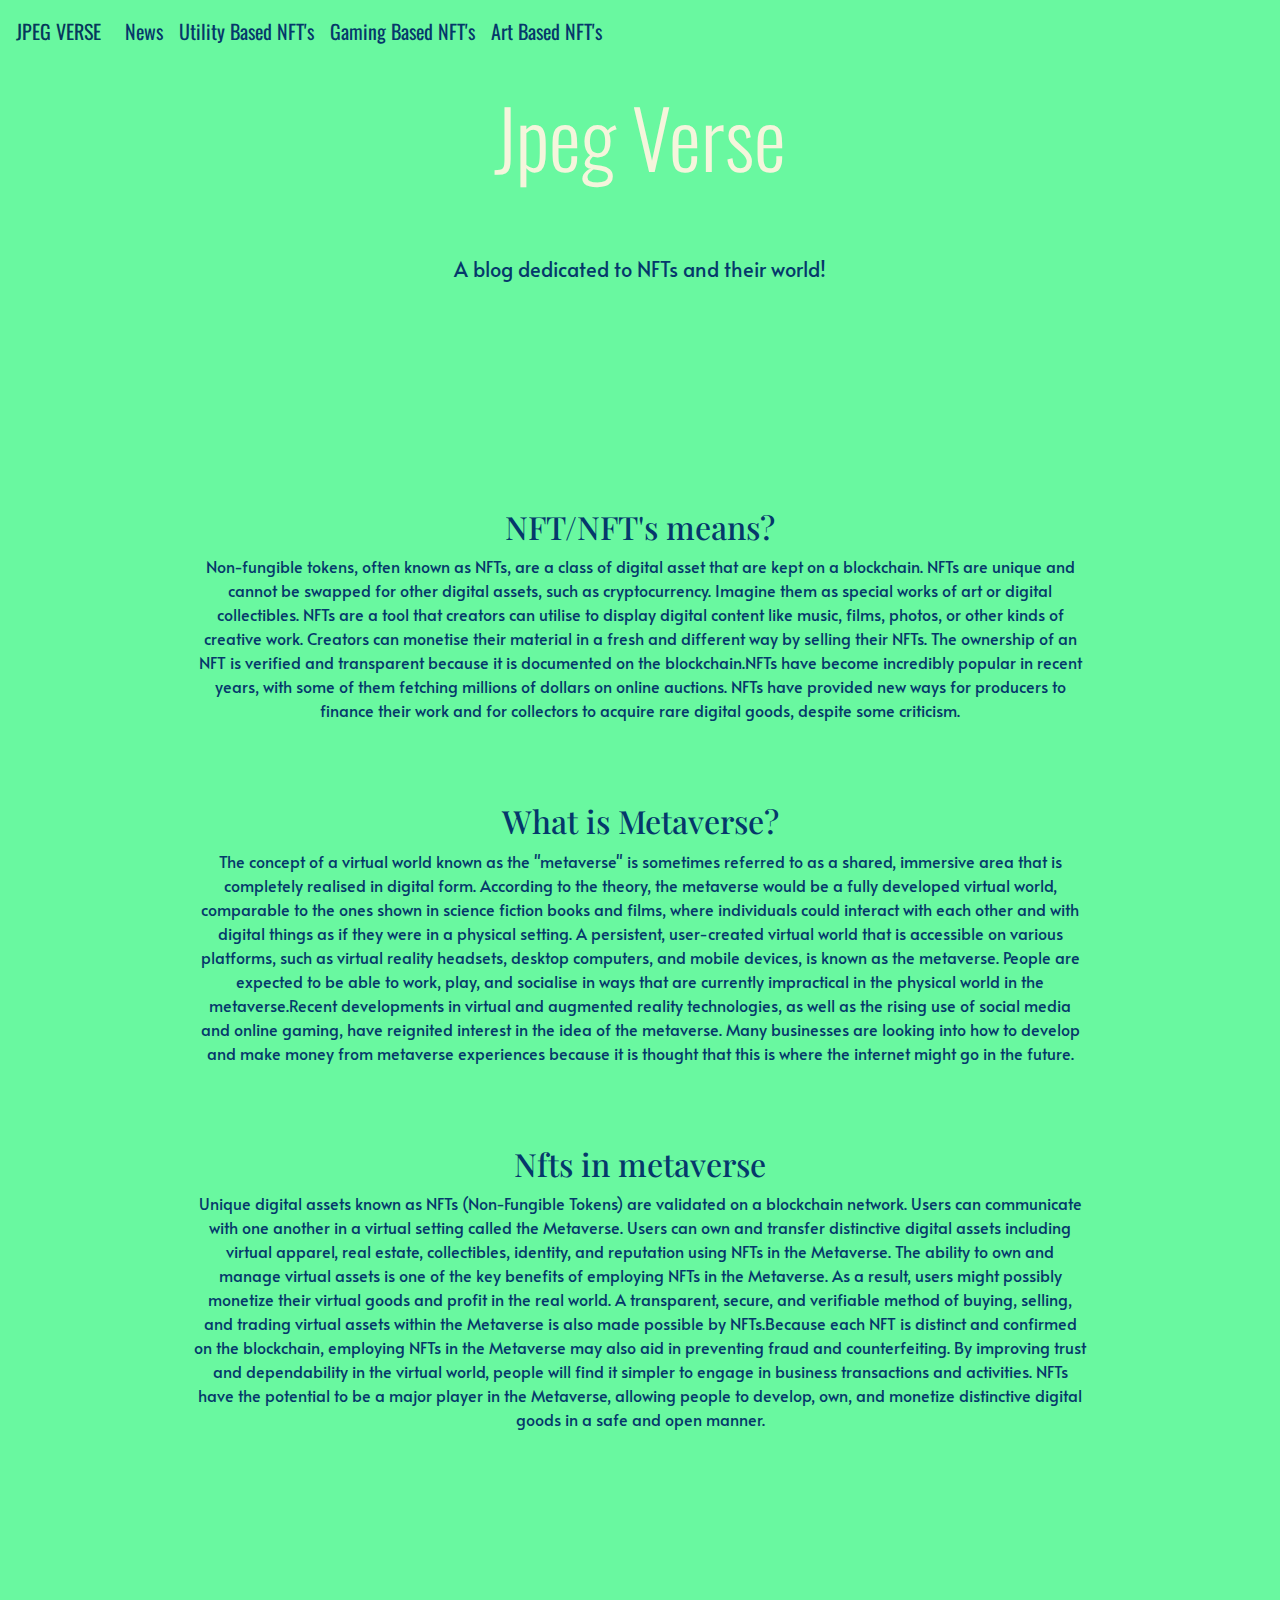
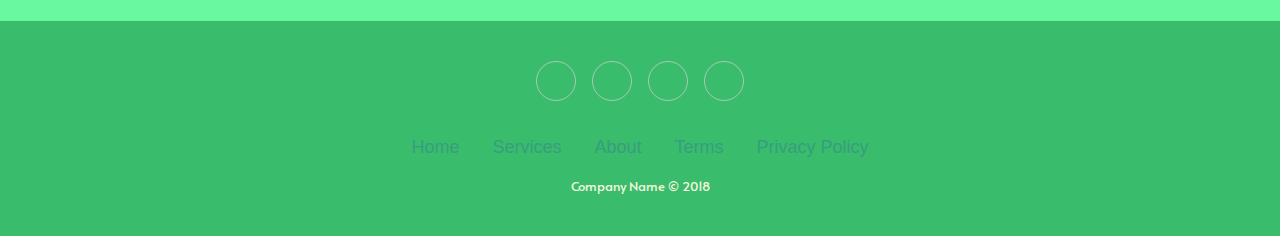
<file: index.html>
<!DOCTYPE html>
<html lang="en">

<head>
  <meta charset="UTF-8">
  <meta name="viewport" content="width=device-width, initial-scale=1.0">
 <link rel="preconnect" href="https://fonts.googleapis.com">
<link rel="preconnect" href="https://fonts.gstatic.com" crossorigin>
<link href="https://fonts.googleapis.com/css2?family=Alata&family=Oswald:wght@500&family=Playfair+Display&display=swap" rel="stylesheet">
  
  <link rel="stylesheet" href="https://maxcdn.bootstrapcdn.com/bootstrap/4.0.0/css/bootstrap.min.css"
    integrity="sha384-Gn5384xqQ1aoWXA+058RXPxPg6fy4IWvTNh0E263XmFcJlSAwiGgFAW/dAiS6JXm" crossorigin="anonymous">

  <link rel="stylesheet" href="styles.css">
  <style>

  </style>
  <title>Nft Trends</title>
</head>

<body>
  <div class="nav">
    <nav class="navbar navbar-expand-lg navbar-light bg-light">
      <a class="navbar-brand" href="index.html">JPEG VERSE</a>
      <button class="navbar-toggler" type="button" data-toggle="collapse" data-target="#navbarNav"
        aria-controls="navbarNav" aria-expanded="false" aria-label="Toggle navigation">
        <span class="navbar-toggler-icon"></span>
      </button>
      <div class="collapse navbar-collapse" id="navbarNav">
        <ul class="navbar-nav">
          <li class="nav-item">
            <a class="nav-link" href="News.html">News</a>
          </li>
          <li class="nav-item">
            <a class="nav-link" href="Utility_based_nfts.html">Utility Based NFT's</a>
          </li>
          <li class="nav-item">
            <a class="nav-link" href="Gaming_based_nfts.html">Gaming Based NFT's</a>
          </li>
          <li class="nav-item">
            <a class="nav-link" href="Art_based_nfts.html">Art Based NFT's</a>
          </li>
        </ul>
      </div>
    </nav>
  </div>

  <div class="jumbotron jumbotron-fluid">
    <div class="container">
      <h1 class="display-4">Jpeg Verse</h1>
      <p class="lead">A blog dedicated to NFTs and their world!</p>
    </div>
  </div>
  <div class="container">
  <div class="row justify-content-center">
      <div class="col-11 position-static" >
        <h2>NFT/NFT's means?</h2>
        <p>
          Non-fungible tokens, often known as NFTs, are a class of digital asset that are kept on a blockchain. NFTs are unique and cannot be swapped for other digital assets, such as cryptocurrency. Imagine them as special works of art or digital collectibles.
          
          
          NFTs are a tool that creators can utilise to display digital content like music, films, photos, or other kinds of creative work. Creators can monetise their material in a fresh and different way by selling their NFTs. The ownership of an NFT is verified and transparent because it is documented on the blockchain.NFTs have become incredibly popular in recent years, with some of them fetching millions of dollars on online auctions. NFTs have provided new ways for producers to finance their work and for collectors to acquire rare digital goods, despite some criticism.</p>

      </div>
      <div class="col-11 position-static">
        <h2>What is Metaverse?</h2>
        <p>The concept of a virtual world known as the "metaverse" is sometimes referred to as a shared, immersive area that is completely realised in digital form. According to the theory, the metaverse would be a fully developed virtual world, comparable to the ones shown in science fiction books and films, where individuals could interact with each other and with digital things as if they were in a physical setting.

          A persistent, user-created virtual world that is accessible on various platforms, such as virtual reality headsets, desktop computers, and mobile devices, is known as the metaverse. People are expected to be able to work, play, and socialise in ways that are currently impractical in the physical world in the metaverse.Recent developments in virtual and augmented reality technologies, as well as the rising use of social media and online gaming, have reignited interest in the idea of the metaverse. Many businesses are looking into how to develop and make money from metaverse experiences because it is thought that this is where the internet might go in the future.</p>
      </div>
      <div class="col-11 position-static">
        <h2>Nfts in metaverse</h2>
        <p>Unique digital assets known as NFTs (Non-Fungible Tokens) are validated on a blockchain network. Users can communicate with one another in a virtual setting called the Metaverse. Users can own and transfer distinctive digital assets including virtual apparel, real estate, collectibles, identity, and reputation using NFTs in the Metaverse.

          The ability to own and manage virtual assets is one of the key benefits of employing NFTs in the Metaverse. As a result, users might possibly monetize their virtual goods and profit in the real world. A transparent, secure, and verifiable method of buying, selling, and trading virtual assets within the Metaverse is also made possible by NFTs.Because each NFT is distinct and confirmed on the blockchain, employing NFTs in the Metaverse may also aid in preventing fraud and counterfeiting. By improving trust and dependability in the virtual world, people will find it simpler to engage in business transactions and activities. NFTs have the potential to be a major player in the Metaverse, allowing people to develop, own, and monetize distinctive digital goods in a safe and open manner.</p>
      </div>
    </div>
  </div>
  <script src="https://code.jquery.com/jquery-3.2.1.slim.min.js"
    integrity="sha384-KJ3o2DKtIkvYIK3UENzmM7KCkRr/rE9/Qpg6aAZGJwFDMVNA/GpGFF93hXpG5KkN"
    crossorigin="anonymous"></script>
  <script src="https://cdnjs.cloudflare.com/ajax/libs/popper.js/1.12.9/umd/popper.min.js"
    integrity="sha384-ApNbgh9B+Y1QKtv3Rn7W3mgPxhU9K/ScQsAP7hUibX39j7fakFPskvXusvfa0b4Q"
    crossorigin="anonymous"></script>
  <script src="https://maxcdn.bootstrapcdn.com/bootstrap/4.0.0/js/bootstrap.min.js"
    integrity="sha384-JZR6Spejh4U02d8jOt6vLEHfe/JQGiRRSQQxSfFWpi1MquVdAyjUar5+76PVCmYl"
    crossorigin="anonymous"></script>
  <div class="footer-basic">
    <footer>
      <div class="social"><a href="#"><i class="icon ion-social-instagram"></i></a><a href="#"><i
            class="icon ion-social-snapchat"></i></a><a href="#"><i class="icon ion-social-twitter"></i></a><a
          href="#"><i class="icon ion-social-facebook"></i></a></div>

      <ul class="list-inline">
        <li class="list-inline-item"><a href="#">Home</a></li>
        <li class="list-inline-item"><a href="#">Services</a></li>
        <li class="list-inline-item"><a href="#">About</a></li>
        <li class="list-inline-item"><a href="#">Terms</a></li>
        <li class="list-inline-item"><a href="#">Privacy Policy</a></li>
      </ul>
      <p class="copyright">Company Name © 2018</p>
    </footer>
  </div>
</body>
</body>

</html>
</file>
<file: styles.css>
body {
  font-family: Arial, sans-serif;
  background-color: #69f8a0;
  margin-top: 0;
}
.display-4{
    font-size: 5rem;
    margin-bottom: 70px;
}

h1{
  font-family: 'Oswald', sans-serif;
    color: #F5F5DC;

}

h2 {
font-family: 'Playfair Display', serif;
  text-align: center;
  margin-top: 2em;
  color: #05386B;
}

h3{
font-family: 'Playfair Display', serif;
  color: #05386B;
}

h5{
    font-family: 'Playfair Display', serif;
  color: #05386B;
}

p{
  font-family: 'Alata', sans-serif;
  color: #05386B
}


.navbar{
  position: fixed;
  width: 100%;
  margin-top: 0;
  background-color: #69f8a0!important;
  font-family: 'Oswald', sans-serif;
  font-size: 1.25rem;
  font-color: #69f8a0!important;
}

.navbar-light .navbar-brand{
    color: #05385B;
}
.navbar-light .navbar-brand:hover{
    color: #05385b;
}


.navbar-light .navbar-nav .nav-link{
    color: #05386B;
}
.navbar-light .navbar-nav .nav-link:hover{
    color: white;
}

header {
  background-color: none;
  color: #333;
  padding: 1em;
  display: flex;
  justify-content: center;
  align-items: center;
  padding-top: 100px;
}

.container {
  max-width: 70%;
  margin: 0 auto;
  padding: 1.5rem;
  text-align: center;
  max-width: 80%
}


.col-lg-4{
  position: static;
    width: 100%;
}


.card {
  background-color: #fff;
  box-shadow: 0 0 10px rgba(0,0,0,0.1);
  border-radius: 10px;
  overflow: scroll;
  margin: 1em;
  width: 300px;
  height: 450px;
  text-align: left;
  position: static!important;
  display: inline-block;
}


.card::-webkit-scrollbar {
  display: none;
}

.card img {
  width: 100%;
  height: 200px;
  object-fit: cover;
}

.card h3 {
  font-size: 24px;
  margin: 1em;
}

.card p {
  font-size: 16px;
  margin: 1em;
  color: #333;
}
  
img{
  height:200px;
  width:200px;
  margin-bottom: 50px;
}

.jumbotron-fluid{
  background-color: #69f8a0;
}
/* .footer{
  width: 100%;
  height: 150px;
  background-color: #39bd6c;
  text-align: center;
  margin-top: 150px;
} */

.footer-basic {
  margin-top: 150px;
  padding:40px 0;
  background-color:#39bd6c;
  color:#4b4c4d;
  color: #379683;
}

.footer-basic ul {
  padding:0;
  list-style:none;
  text-align:center;
  font-size:18px;
  line-height:1.6;
  margin-bottom:0;
}

.footer-basic li {
  padding:0 10px;
}

.footer-basic ul a {
  color:inherit;
  text-decoration:none;
  opacity:0.8;
}

.footer-basic ul a:hover {
  color: #F5F5DC;
  /* opacity:1; */
}

.footer-basic .social {
  text-align:center;
  padding-bottom:25px;
}

.footer-basic .social > a {
  font-size:24px;
  width:40px;
  height:40px;
  line-height:40px;
  display:inline-block;
  text-align:center;
  border-radius:50%;
  border:1px solid #ccc;
  margin:0 8px;
  color:inherit;
  opacity:0.75;
}

.footer-basic .social > a:hover {
  opacity:0.9;
}

.footer-basic .copyright {
  margin-top:15px;
  text-align:center;
  font-size:13px;
  color: #F5F5DC;
  margin-bottom:0;
}
</file>
